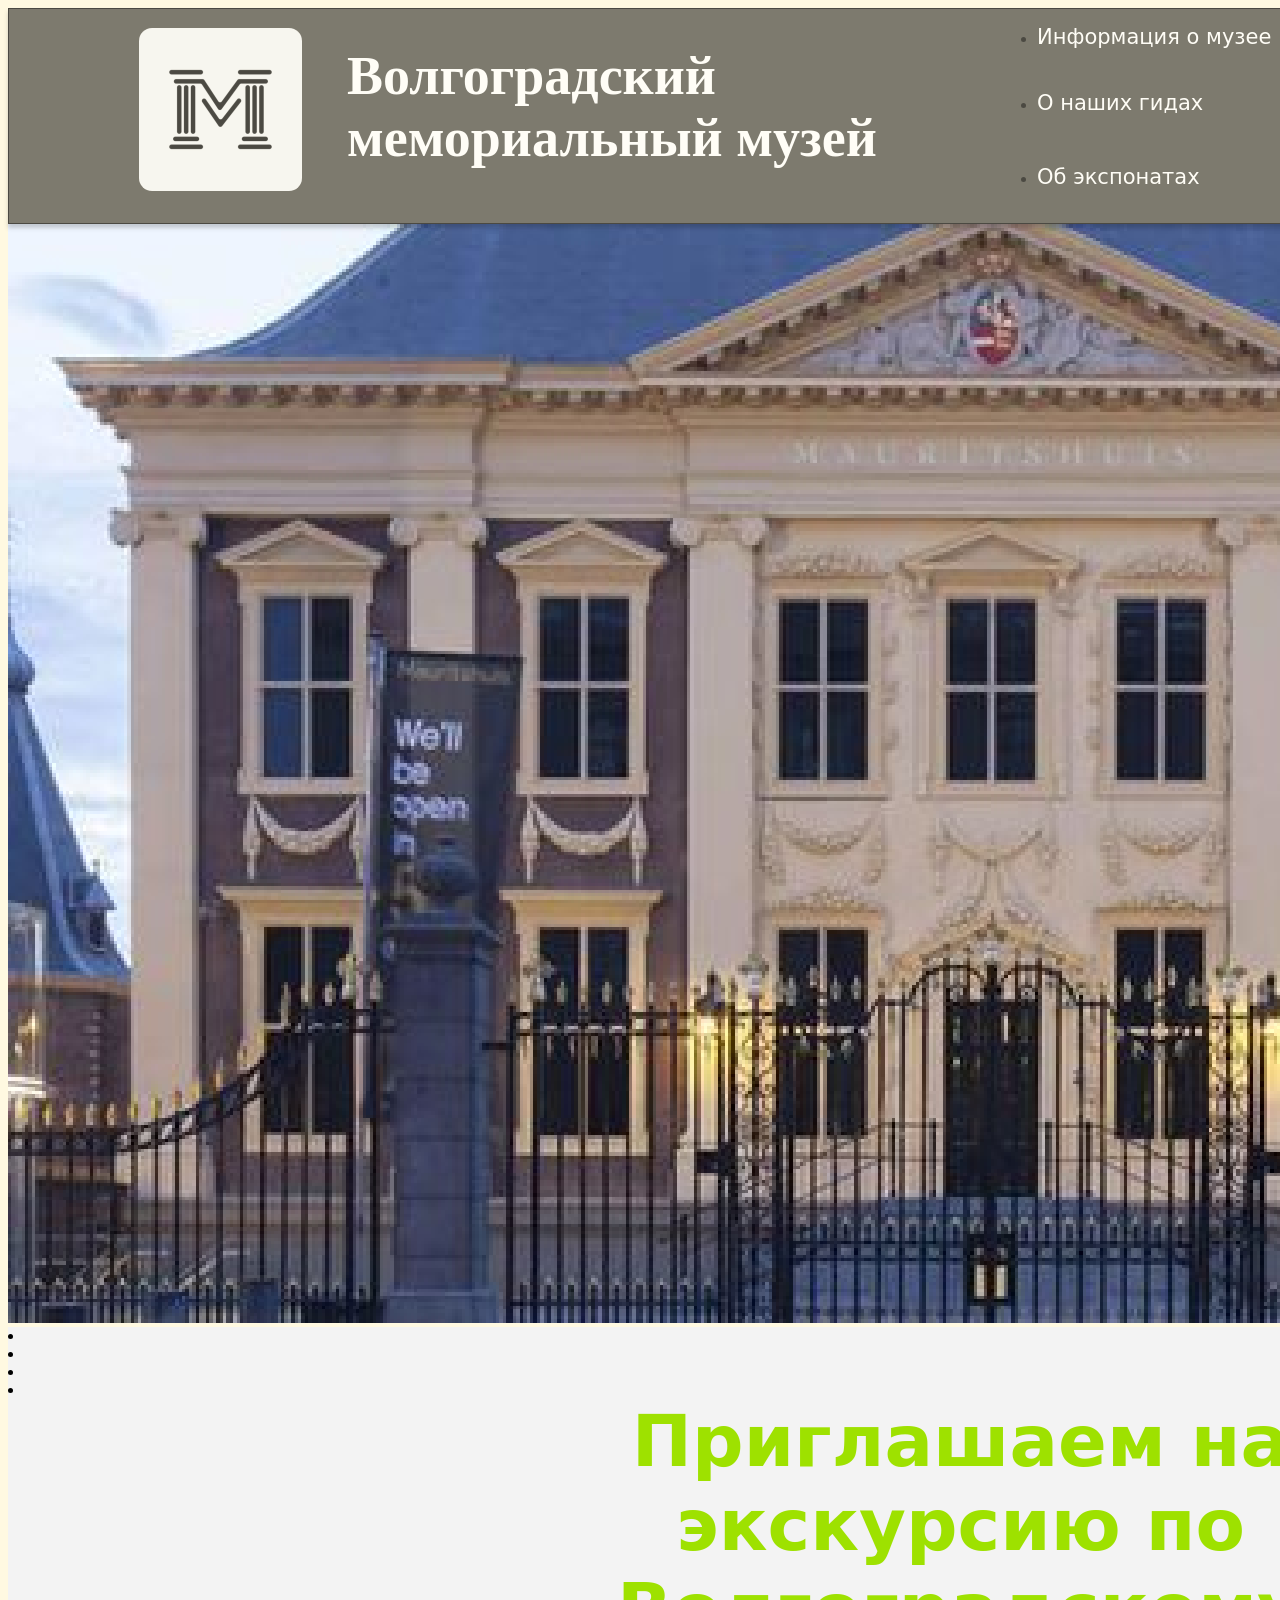
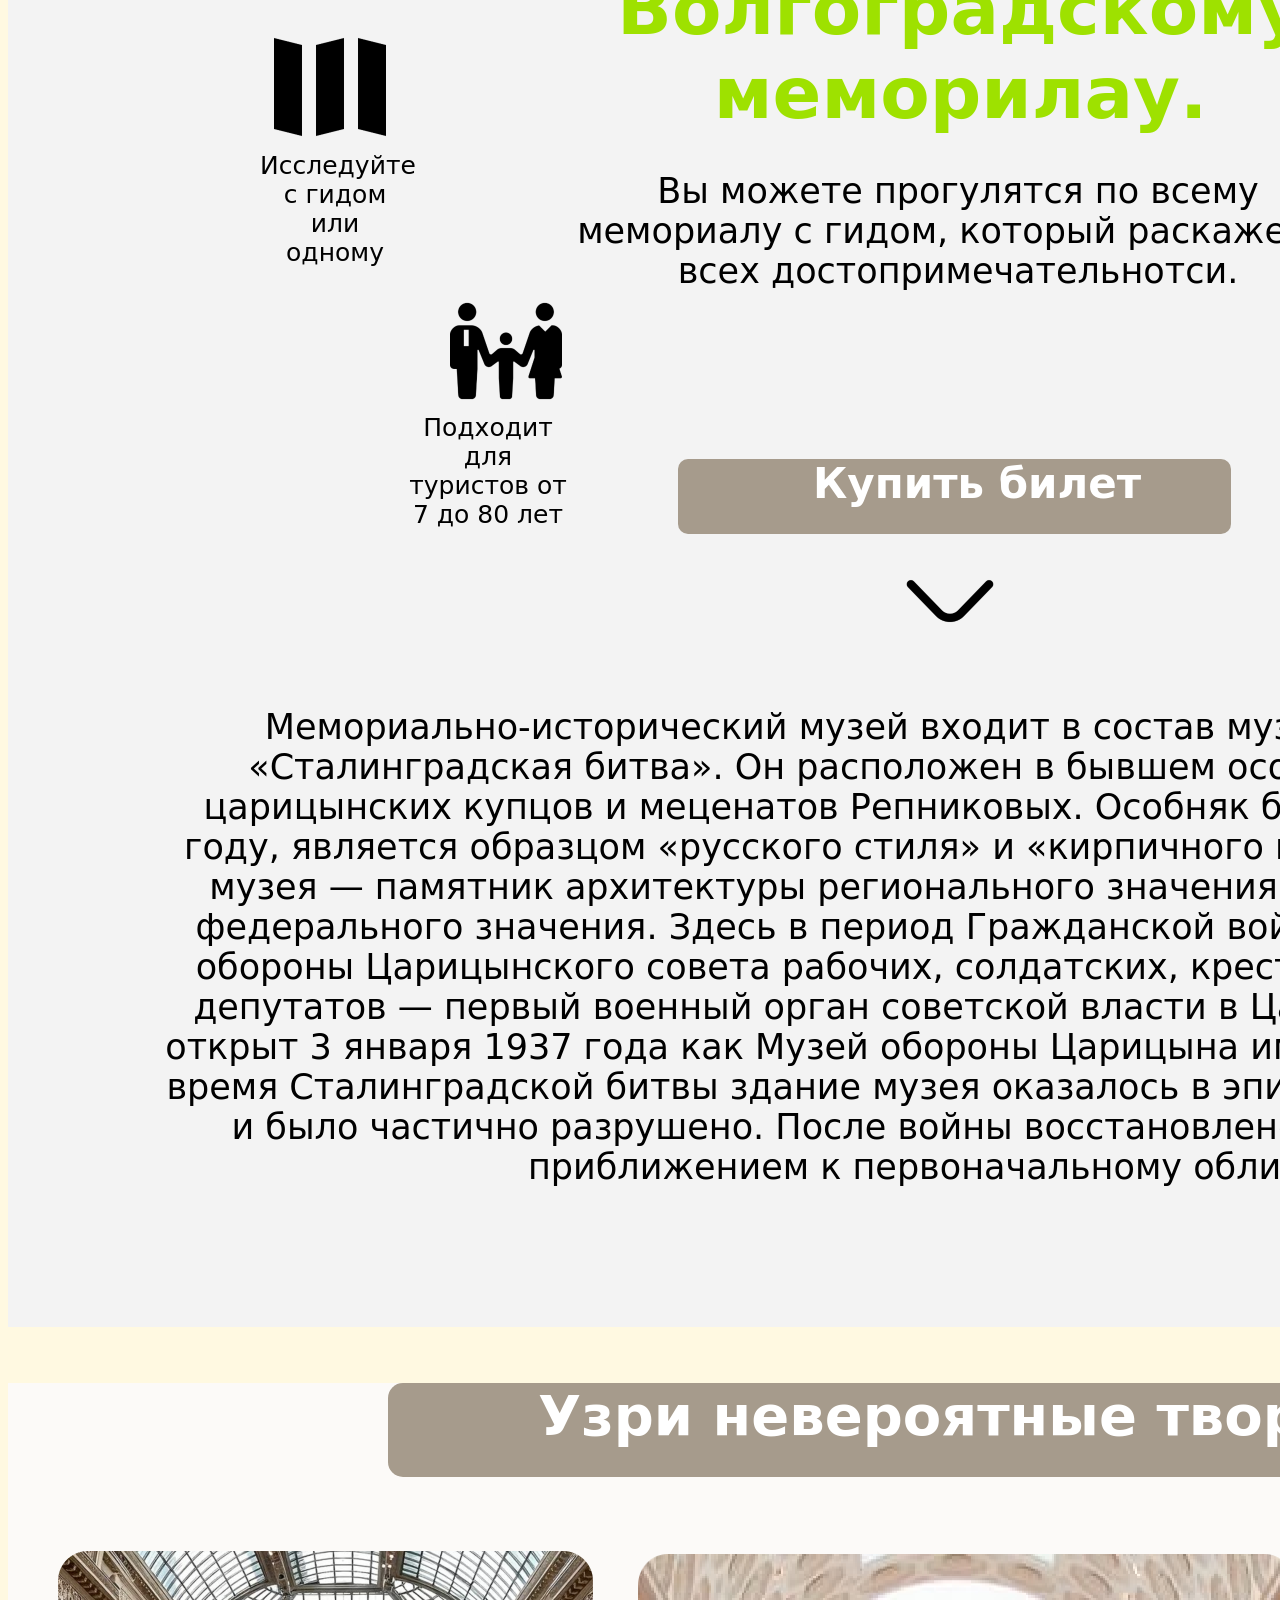
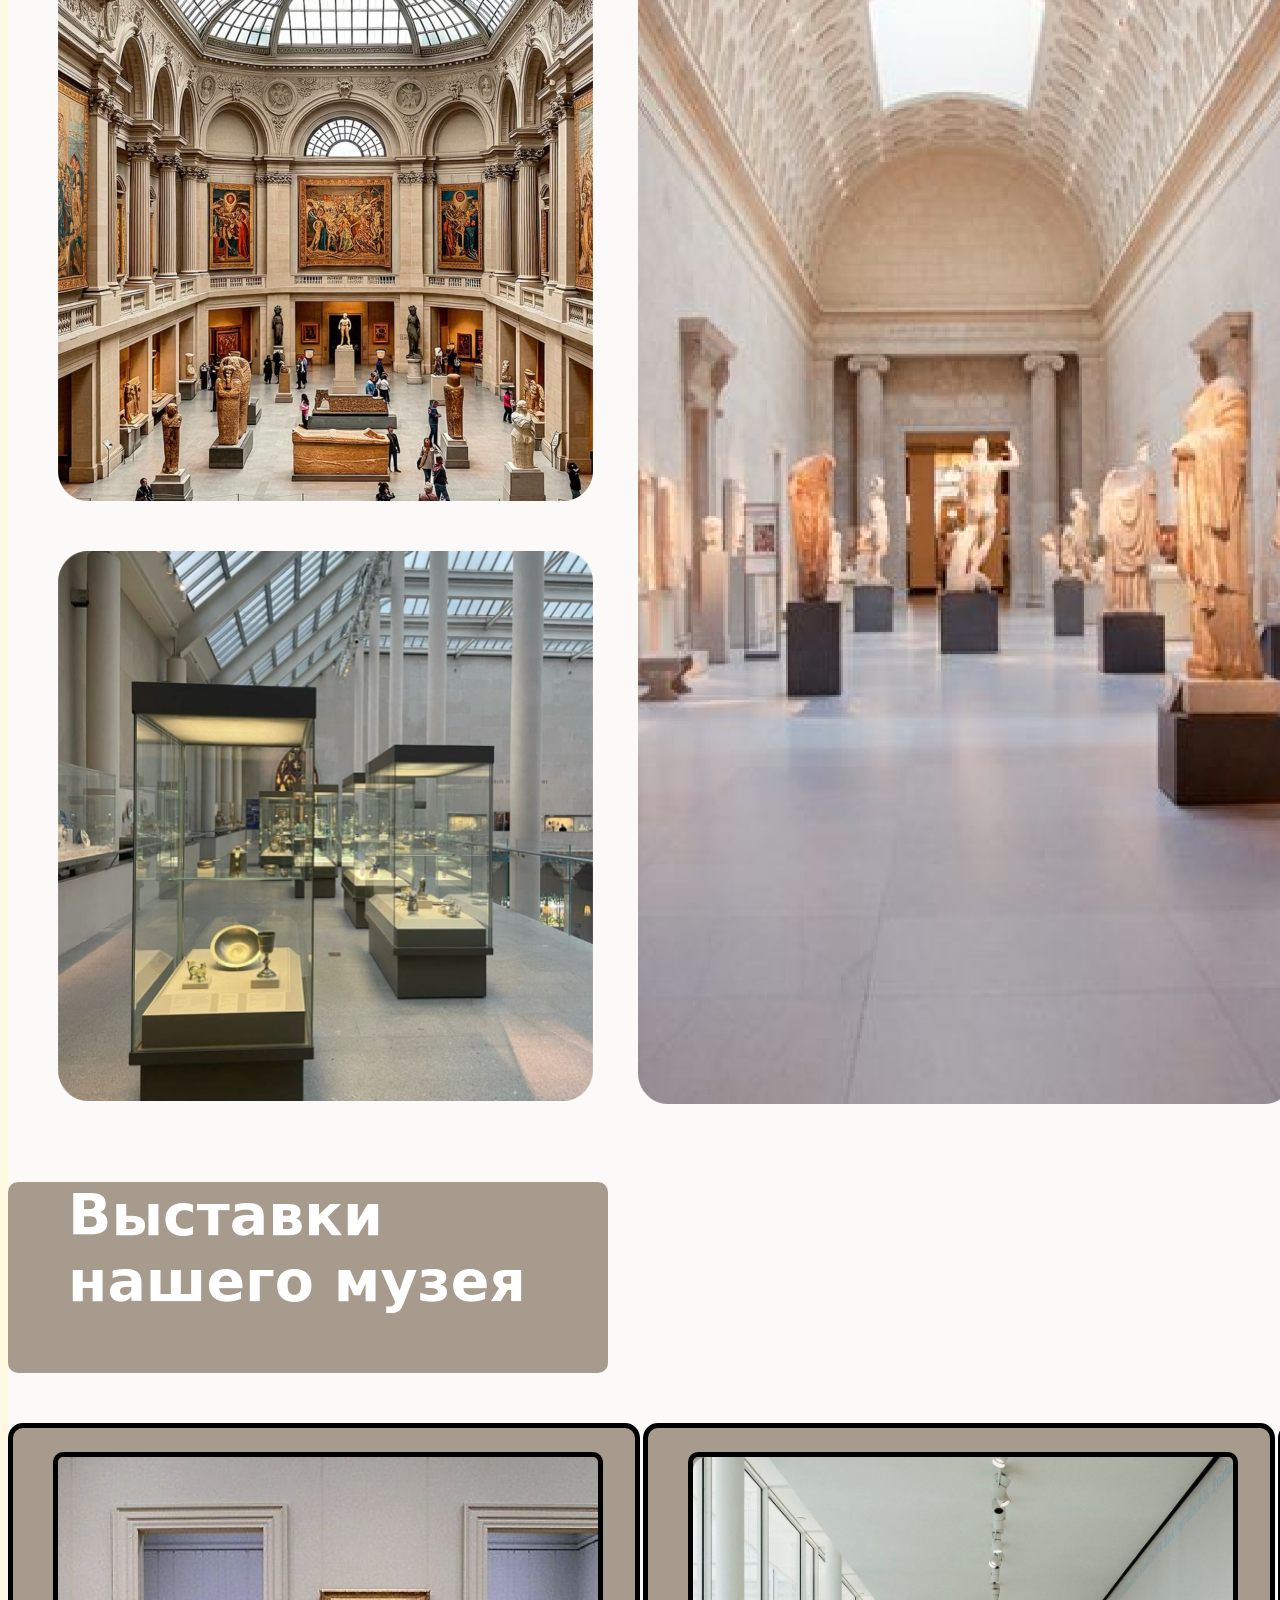
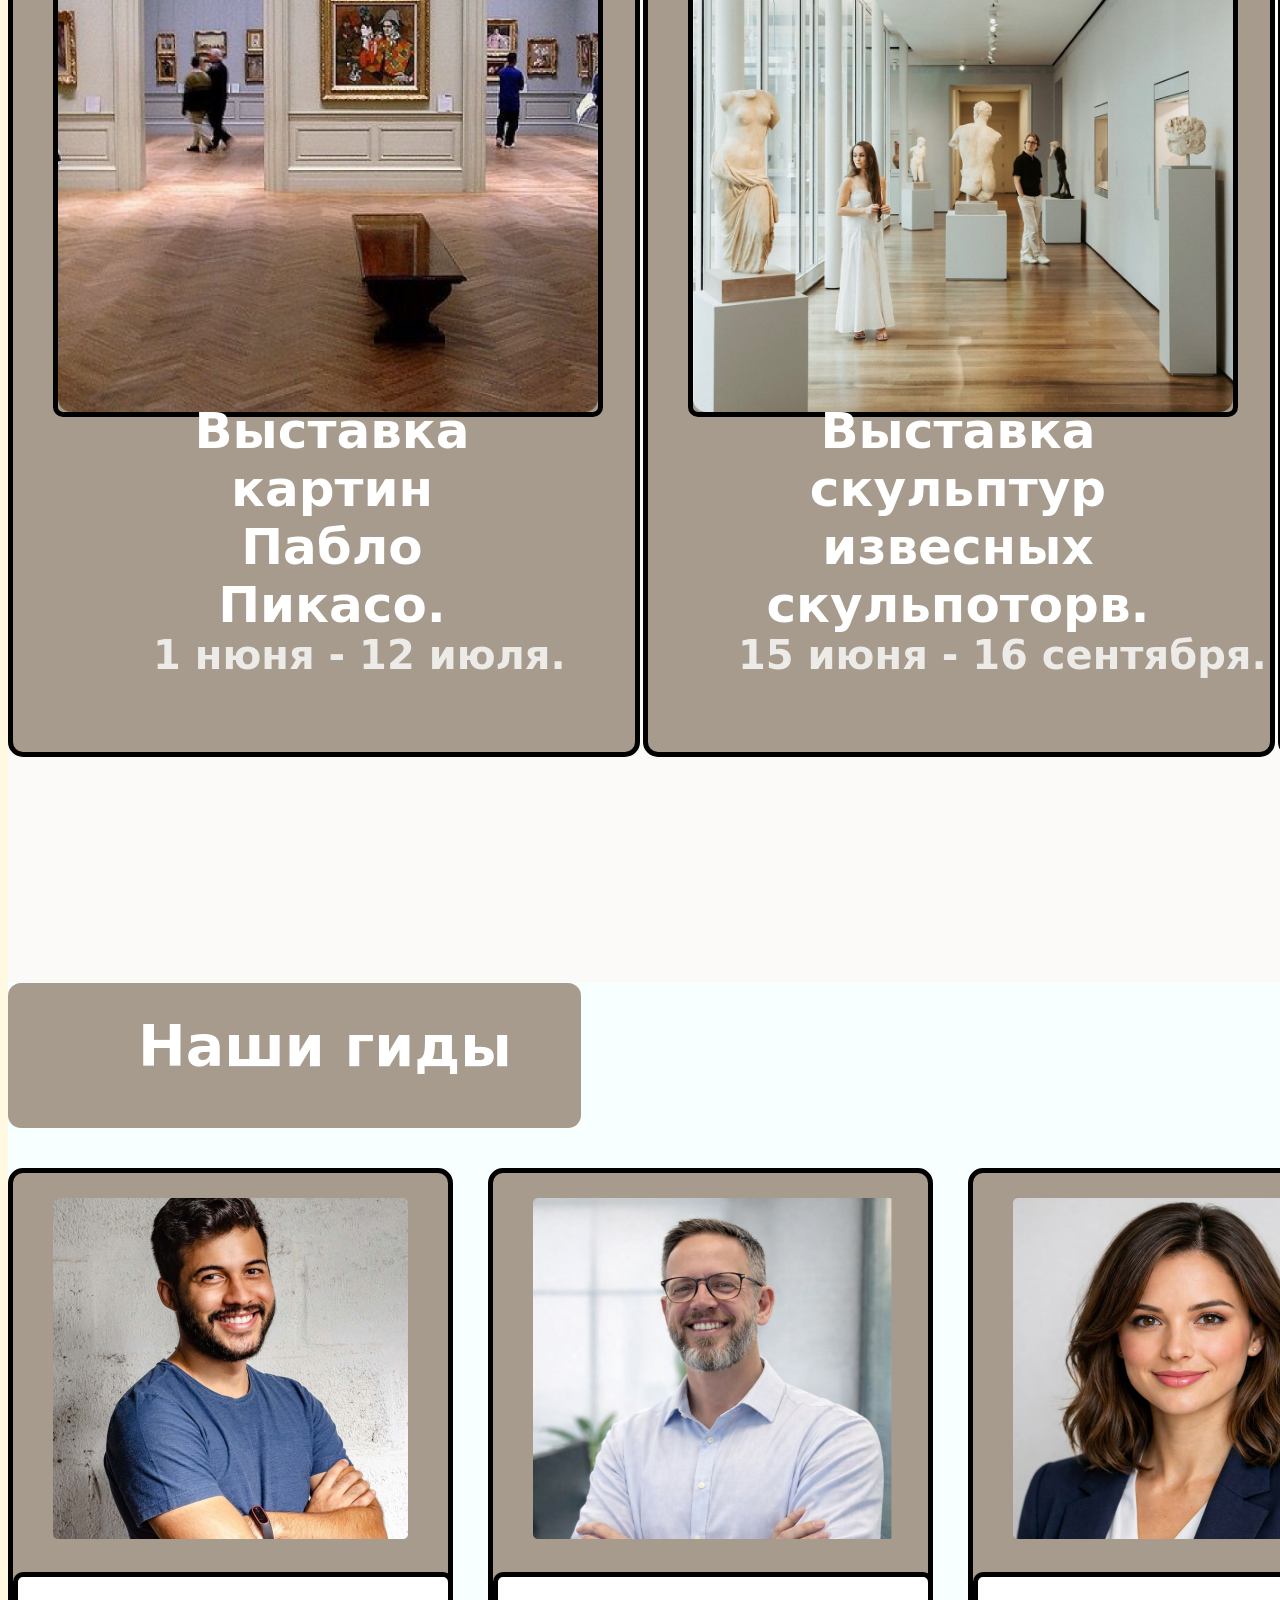
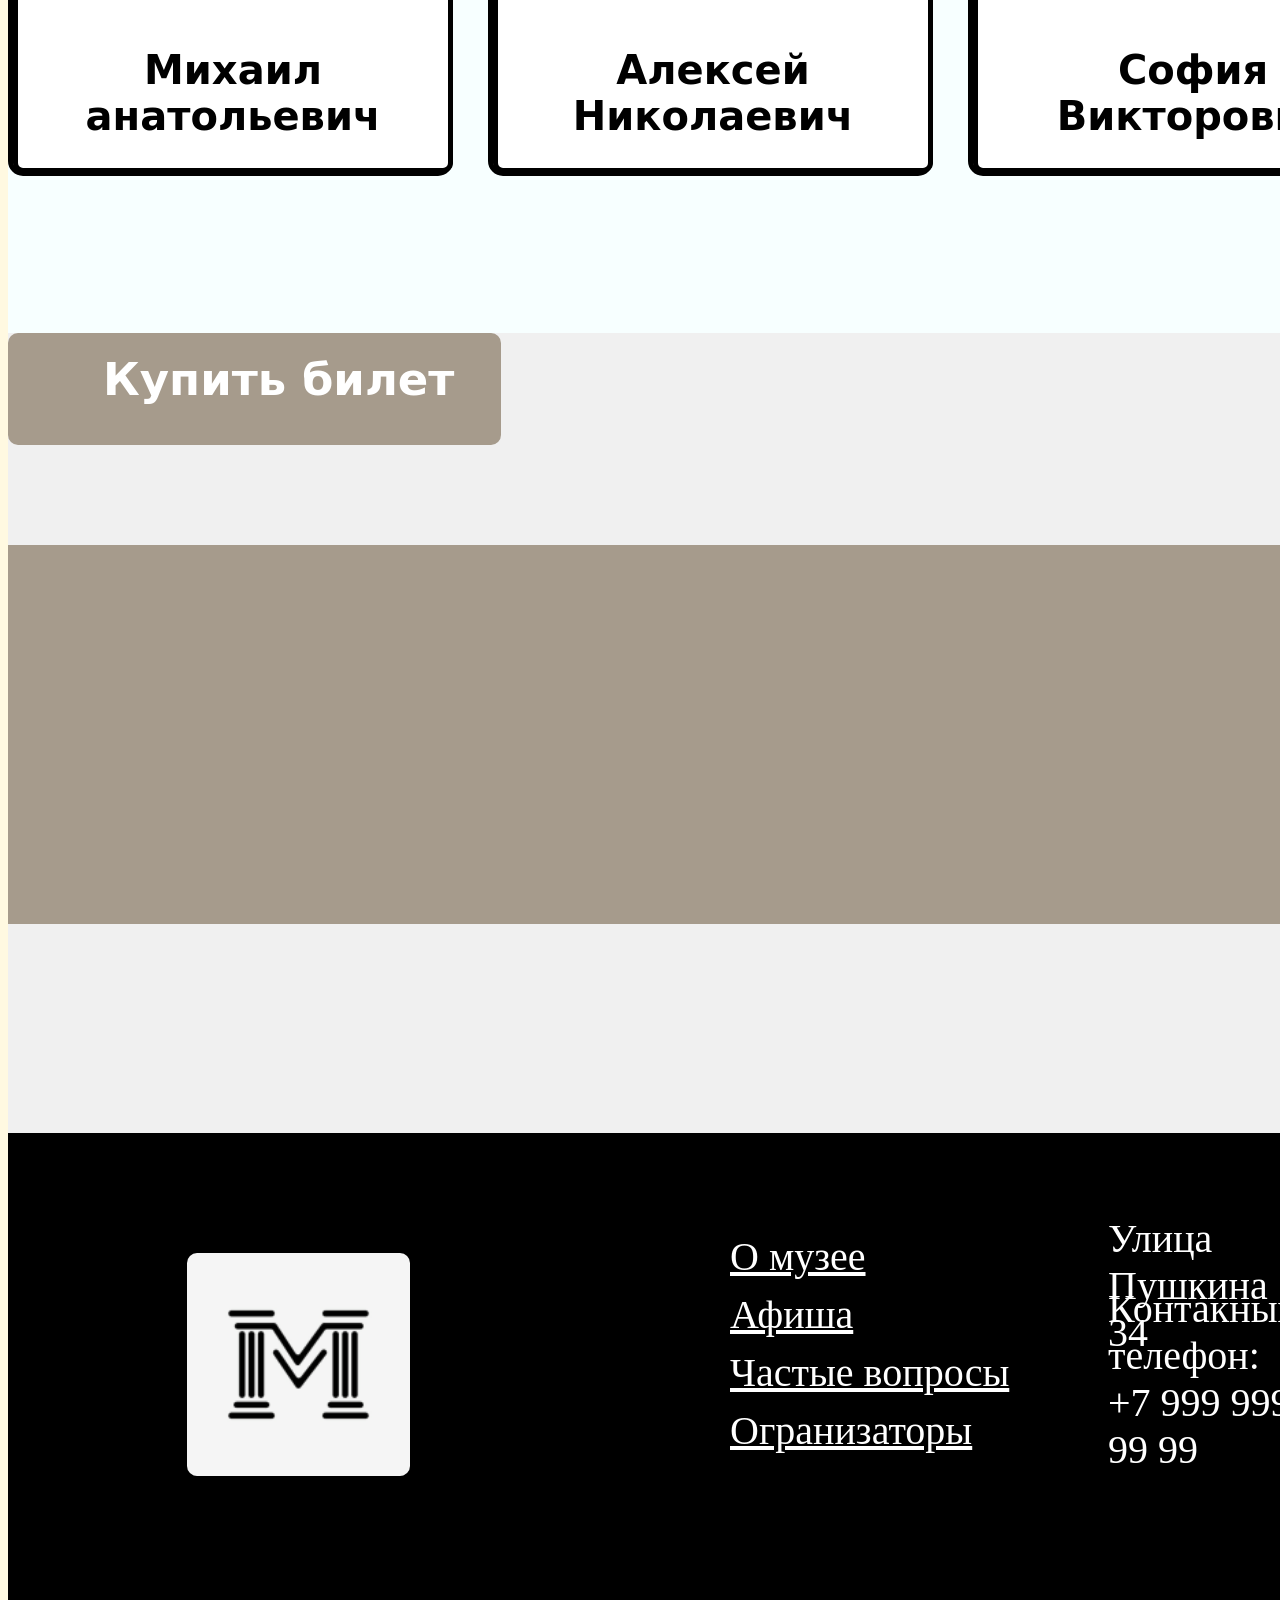
<file: index.html>
<!DOCTYPE html>
<html lang="en">
<head>
    <meta charset="UTF-8">
    <meta name="viewport" content="width=device-width, initial-scale=1.0">
    <link rel="stylesheet" href="style.css">
    
    <title>Мемориальный музей</title>
</head>
<body style="background-color: #FFF9E1">
    <header class="header">
        <div class="header-conteiner">
            <img src="img/logo.png" alt="" class="logo-img">
            <h1 class="museum-name">Волгоградский мемориальный музей</h1>
            <nav class="navbar-header">
                <ul class="nav-links">
                    <li>
                        <a href="newindex.html" class="navabout">Информация о музее</a>
                    </li>
                    <li>
                        <a href="#2" class="navguids">О наших гидах</a>
                    </li>
                    <li class="">
                        <a href="#1" class="navexponats">Об экспонатах</a>
                    </li>
                </ul>
            </nav>
        </div>
    </header>
    <main class="main">
        <img src="img/main.png" alt="" class="main-png">
        <div class="main-description">
            <div class="main-conteiner">
                <p class="invit">Приглашаем на экскурсию по Волгоградскому меморилау.</p>
                <p class="youcan">Вы можете прогулятся по всему мемориалу с гидом, который раскажет о всех достопримечательнотси. </p>
                <li>
                    <img src="img/mapimg.png" alt="" class="mapimg"> 
                    <p class="isl">Исследуйте с гидом или одному</p>
                </li>
                <li>
                    <img src="img/familyimg.png" alt="" class="familyimg">
                    <p class="age">Подходит для туристов от 7 до 80 лет</p>
                </li>
                <li>
                    <img src="img/otherimg.png" alt="" class="otherimg">
                    <p class="other">Мини карта со всеми экспонатами</p>
                </li>
                <li>
                    <img src="img/gift.png" alt="" class="gift">
                    <p class="free">Безплатные сувениры</p>
                </li>
            
                <div class="bilet">
                    <p class="buy">Купить билет</p>
                </div>
                <img src="img/arrow-down.png" alt="" id="s" class="arrow">
                <p class="bigtext">Мемориально-исторический музей входит в состав музея-заповедника «Сталинградская битва». Он расположен в бывшем особняке известных царицынских купцов и меценатов Репниковых. Особняк был построен в 1903 году, является образцом «русского стиля» и «кирпичного мастерства». Здание музея — памятник архитектуры регионального значения, памятник истории федерального значения. Здесь в период Гражданской войны находился штаб обороны Царицынского совета рабочих, солдатских, крестьянских и казачьих депутатов — первый военный орган советской власти в Царицыне.

Музей был открыт 3 января 1937 года как Музей обороны Царицына имени тов. Сталина. Во время Сталинградской битвы здание музея оказалось в эпицентре уличных боев и было частично разрушено. После войны восстановлено с максимальным приближением к первоначальному облику</p>  
            </div>  
        </div>
        <div class="gallery">
            <div class="main-galletry">
                <h2 class="h2">
                    <div class="see">
                        <p class="uzri">Узри невероятные творения</p>
                    </div>
                    <div class="main-paints">
                        <ul>
                            <img src="img/paint-1.png" alt="" class="paint1">
                        </ul>
                        <ul>
                            <img src="img/paint-2.png" alt="" class="paint2">
                        </ul>
                        <ul>
                            <img src="img/paint-midle.png" alt="" class="paint-midle">
                        </ul>
                        <ul>
                            <img src="img/paint-3.png" alt="" class="paint3">
                        </ul>
                        <ul>
                            <img src="img/paint-4.png" alt="" class="paint4">
                        </ul>
                    </div>
                    <div class="wehave">
                        <p class="nashi">Выставки нашего музея</p>
                    </div>
                    <div class="mygallery">
                        <div class="block1">
                            <ul>
                                <p class="name1">Выставка картин Пабло Пикасо.</p>
                                <p class="date1">1 нюня - 12 июля.</p>
                                <img src="img/gallery-1.png" alt="" class="gallery1">
                            </ul>
                        </div>   
                        <div class="block2">
                            <ul>
                                <p class="name2">Выставка скульптур извесных скульпоторв. </p>
                                <p class="date2">15 июня - 16 сентября.</p>
                                <img src="img/galletry-2.png" alt="" class="gallery2">
                            </ul>
                        </div>
                        <div class="block3">
                            <ul>
                                <p class="name3">Выставка артифактов 2 мир.войны</p>
                                <p class="date3">13 июля - 5 октября</p>
                                <img src="img/galletry3.png" alt="" class="galletry3">
                            </ul>
                        </div>
    
                    </div>
                </h2>
            </div>
        </div>
        <div class="personal">
            <div class="main-personal">
                <div class="guids">
                    <p class="bluds">Наши гиды</p>   
                </div>
                <div class="personal-list1">
                    <div class="guide-name1">
                        <p class="name-guy1">Михаил анатольевич</p>
                    </div>
                    <img src="img/worker1.png" alt="" class="worker1">
                </div>
                <div class="personal-list2">
                    <div class="guide-name2">
                        <p class="name-guy2">Алексей Николаевич</p>
                    </div>
                    <img src="img/worker2.png" alt="" class="worker2">
                </div>
                <div class="personal-list3">
                    <div class="guide-name3">
                        <p class="name-guy3">София Викторовна</p>
                    </div>
                    <img src="img/worker3.png" alt="" class="worker3">
                </div>
                <div class="personal-list4">
                    <div class="guide-name4">
                        <p class="name-guy4">Екатерина Андреевна</p>
                    </div>
                    <img src="img/worker4.png" alt="" class="worker4">
                </div>
            </div>
        </div>
        <div class="ticket-buy">
            <div class="buying">
                <p class="ticket">Купить билет</p>
            </div>
            <div class="main-buy-ticket">

            </div>
        </div>
    </main>
    <fooster>
        <div class="main-fooster">
            <img src="img/logo.png" alt="" class="fooster-logo">
            <li>
            <a href="" class="about">О музее</a>
            </li>
            <li>
            <a href="" class="afisha">Афиша</a>
            </li>
            <li>
            <a href="" class="quest">Частые вопросы</a>
            </li>
            <li>
            <a href="" class="organiz">Огранизаторы</a>
            </li>
            <p class="adres">Улица Пушкина 34</p>
            <p class="phone">Контакный телефон: +7 999 999 99 99</p>
        </div>
    </fooster>
    
</body>
</html>
</file>
<file: style.css>
.header-conteiner{
    width: 1918px;
    height: 216px;
    background: rgba(0, 0, 0, 0.72);
    opacity: 0.7;
    border: 1.5px solid rgba(0, 0, 0, 1);
    box-sizing: border-box;
    box-shadow: 0px 4px 4px 0px rgba(0, 0, 0, 0.25);
    display: flex;
   
}
.logo-img{
    border-radius: 13px;
    margin-top: 19px;
    margin-left: 130px;
    width: 163px;
    height: 163px;
    
    
}
.museum-name{
    font-size: 54px;
    text-align: left;
    width: 650px;
    margin-left: 45px;
    margin-bottom: 130px;
    font-family: "open sans";
    color: white;
}
.navabout{
    color: white;
    font-size: 21px;
    margin-right: 555px;
    font-family: system-ui, -apple-system, BlinkMacSystemFont, 'Segoe UI', Roboto, Oxygen, Ubuntu, Cantarell, 'Open Sans', 'Helvetica Neue', sans-serif;
    text-decoration: none;
    list-style-type: none;
    
    display: flex;
    
}
.navguids{
    color: white;
    font-size: 21px;
    text-decoration: none;
    margin-top: 42px;
    margin-right: 344px;
    display: flex;
    font-family: system-ui, -apple-system, BlinkMacSystemFont, 'Segoe UI', Roboto, Oxygen, Ubuntu, Cantarell, 'Open Sans', 'Helvetica Neue', sans-serif;
}

.navexponats{
    color: white;
    font-size: 21px;
    margin-top: 50px;
    margin-right: 44px;
    display: flex;
    text-decoration: none;
    font-family: system-ui, -apple-system, BlinkMacSystemFont, 'Segoe UI', Roboto, Oxygen, Ubuntu, Cantarell, 'Open Sans', 'Helvetica Neue', sans-serif;
}
.main-conteiner{
    width: 1918px;
    height: 1600px;
    background-color: rgb(243, 243, 243);
    overflow: hidden;
    
}
.invit{
    font-size: 72px;
    color: #9EE100;
    font-weight: 800;
    width: 1005px;
    height: 240px;
    margin-left: 450px;
    
    position: absolute;
    text-align: center;
    font-family: system-ui, -apple-system, BlinkMacSystemFont, 'Segoe UI', Roboto, Oxygen, Ubuntu, Cantarell, 'Open Sans', 'Helvetica Neue', sans-serif;
}
.youcan{
    font-size: 35px;
    color: black;
    font-family: system-ui, -apple-system, BlinkMacSystemFont, 'Segoe UI', Roboto, Oxygen, Ubuntu, Cantarell, 'Open Sans', 'Helvetica Neue', sans-serif;
    font-weight: 4px;
    height: auto;
    position: absolute;
    
    width: 800px;
    text-align: center;
    margin-left: 550px;
    margin-top: 444px;
    position: absolute;

}
.main-png{
    height: auto;
    width: auto;
    cursor: pointer;
}
.mapimg{
    width: auto;
    height: auto;
    margin-top: 304px;
    margin-left: 244px;
    position: absolute;
    
}
.isl{
    margin-top: 424px;
    display: inline-block;
    position: absolute;
    font-size: 25px;
    text-align: center;
    width: 150px;
    margin-left: 230px;
    font-family: system-ui, -apple-system, BlinkMacSystemFont, 'Segoe UI', Roboto, Oxygen, Ubuntu, Cantarell, 'Open Sans', 'Helvetica Neue', sans-serif;
}
.familyimg{
    margin-top: 550px;
    margin-left: 420px;
    width: auto;
    height: auto;
    position: absolute;
    
}
.age{
    font-size: 25px;
    position: absolute;
    text-align: center;
    margin-left: 400px;
    width: 160px;
    margin-top: 650px;
    font-family: system-ui, -apple-system, BlinkMacSystemFont, 'Segoe UI', Roboto, Oxygen, Ubuntu, Cantarell, 'Open Sans', 'Helvetica Neue', sans-serif;
}
.otherimg{
    margin-left: 1469px;
    margin-top: 270px;
    position: absolute;

    
}
.other{
    font-size: 25px;
    margin-left: 1450px;
    margin-top: 380px;
    position: absolute;
    width: 150px;
    text-align: center;
    font-family: system-ui, -apple-system, BlinkMacSystemFont, 'Segoe UI', Roboto, Oxygen, Ubuntu, Cantarell, 'Open Sans', 'Helvetica Neue', sans-serif;
}
.gift{
    margin-left: 1300px;
    margin-top: 526px;
    position: absolute;
    transform: scale(1.2);
}
.free{
    font-size: 25px;
    margin-left: 1300px;
    position: absolute;
    margin-top: 650px;
    width: 100px;
    text-align: center;
    font-family: system-ui, -apple-system, BlinkMacSystemFont, 'Segoe UI', Roboto, Oxygen, Ubuntu, Cantarell, 'Open Sans', 'Helvetica Neue', sans-serif;
}
.bilet{
    background-color: #A69B8C;
    width: 553px;
    height: 75px;
    border-radius: 10px;
    margin-top: 660px;
    margin-left: 670px ;
    transition: 0.4s;
    cursor: pointer;
    
}
.bilet:hover{
    transform: scale(1.2);
}
.buy{
    font-size: 42px;
    font-weight: 700;
    color: white;
    margin-left: 135px;
    display: inline;
    font-family: system-ui, -apple-system, BlinkMacSystemFont, 'Segoe UI', Roboto, Oxygen, Ubuntu, Cantarell, 'Open Sans', 'Helvetica Neue', sans-serif;
}
.arrow{
    margin-left: 875px;
    
}
.bigtext{
    font-size: 35px;
    width: 1535px;
    height: 703px;
    font-weight: 300px;
    text-align: center;
    margin-left: 150px;
    font-family: system-ui, -apple-system, BlinkMacSystemFont, 'Segoe UI', Roboto, Oxygen, Ubuntu, Cantarell, 'Open Sans', 'Helvetica Neue', sans-serif;
}
.bigtext:hover{
    text-decoration: none;
    color: black;
    position: relative;

}

.see{
    width: 1097px;
    height: 94px;
    border-radius: 15px;
    margin-left: 380px;
    background-color: #A69B8C;
}
.main-galletry{
    background-color: rgb(252, 250, 248);
    width: 1918px;
    height: 2800px;
}
.uzri{
    font-size: 56px;
    color: white;
    margin-left: 150px;
    font-family: system-ui, -apple-system, BlinkMacSystemFont, 'Segoe UI', Roboto, Oxygen, Ubuntu, Cantarell, 'Open Sans', 'Helvetica Neue', sans-serif;
}
.paint1{
    width: 535px;
    height: 550px;
    transition: 0.4s;
    margin-top: 50px;
    margin-left: 10px;
    position: absolute;
    cursor: pointer;
    transition: 0.4s;
}
.paint1:hover{
    transform: scale(1.2);
}
.paint2{
    width: 535px;
    height: 550px;
    margin-top: 650px;
    margin-left: 10px;
    position: absolute;
    cursor: pointer;
    transition: 0.4s;
    
}
.paint2:hover{
    transform: scale(1.2);
}
.paint-midle{
    margin-left: 590px;
    margin-top: 53px;
    width: 656px;
    height: 1150px;
    position: absolute;
    cursor: pointer;
    transition: 0.4s;
    
}
.paint-midle:hover{
    transform: scale(1.2);
}
.paint3{
    margin-left: 1300px;
    margin-top: 55px;
    cursor: pointer;
    transition: 0.4s;

}
.paint3:hover{
    transform: scale(1.2);
}
.paint4{
    margin-left: 1300px;
    width: 546px;
    margin-top: 35px;
    cursor: pointer;
    transition: 0.4s;
}
.paint4:hover{
    transform: scale(1.2);
}
.wehave{
    width: 600px;
    height: 191px;
    background-color: #A69B8C;
    border-radius: 10px;
    margin-top: 80px;
    

}
.nashi{
    font-size: 57px;
    color: white;
    font-family: system-ui, -apple-system, BlinkMacSystemFont, 'Segoe UI', Roboto, Oxygen, Ubuntu, Cantarell, 'Open Sans', 'Helvetica Neue', sans-serif;
    width: 500px;
    margin-left: 60px;
    
    

}
.block1{
   background-color: #A69B8C;
   border: 5px  rgb(0, 0, 0);
   width: 622px;
   height: 924px;
   margin-top: 50px;
   position: absolute;
   border-style: solid;
   border-radius: 15px;
   

}

.gal1text{
    font-size: 40px;
    margin-bottom: 510px;
    color: white;
    font-family: system-ui, -apple-system, BlinkMacSystemFont, 'Segoe UI', Roboto, Oxygen, Ubuntu, Cantarell, 'Open Sans', 'Helvetica Neue', sans-serif;
}

    




.name1{
    font-size: 50px;
    color: white;
    margin-top: 550px;
    position: absolute;
    text-align: center;
    width: 400px;
    transition: color 0.6s ease;
    margin-left: 79px;
    cursor: pointer;
    font-family: system-ui, -apple-system, BlinkMacSystemFont, 'Segoe UI', Roboto, Oxygen, Ubuntu, Cantarell, 'Open Sans', 'Helvetica Neue', sans-serif;
}
.name1:hover{
    color: rgb(255, 228, 75);
}
.date1{
    font-size: 40px;
    font-family: system-ui, -apple-system, BlinkMacSystemFont, 'Segoe UI', Roboto, Oxygen, Ubuntu, Cantarell, 'Open Sans', 'Helvetica Neue', sans-serif;
    color: white;
    text-align: center;
    position: absolute;
    margin-top: 780px;
    margin-left: 100px;
    opacity: 0.8;
    
}
.gallery1{
    width: 540px;
    transition: 0.4s ease;
    border: 5px; color: rgb(0, 0, 0);
    border-style: solid; 
    border-radius: 10px;

}
.gallery1:hover{
    transform: scale(1.05);

}


.block2{
    background-color: #A69B8C;
   border: 5px  rgb(0, 0, 0);
   width: 622px;
   height: 924px;
   margin-top: 50px;
   margin-left: 635px;
   position: absolute;
   border-style: solid;
   border-radius: 15px;
   position: absolute;
}
.name2{
    font-size: 50px;
    color: white;
    margin-top: 550px;
    position: absolute;
    text-align: center;
    width: 500px;
    transition: color 0.6s ease;
    margin-left: 20px;
    cursor: pointer;
    font-family: system-ui, -apple-system, BlinkMacSystemFont, 'Segoe UI', Roboto, Oxygen, Ubuntu, Cantarell, 'Open Sans', 'Helvetica Neue', sans-serif;

}
.name2:hover{
    color: rgb(255, 228, 75);
}
.date2{
    font-size: 40px;
    font-family: system-ui, -apple-system, BlinkMacSystemFont, 'Segoe UI', Roboto, Oxygen, Ubuntu, Cantarell, 'Open Sans', 'Helvetica Neue', sans-serif;
    color: white;
    text-align: center;
    position: absolute;
    margin-top: 780px;
    margin-left: 50px;
    opacity: 0.8;
    
}
.gallery2{
    width: 540px;
    border: 5px; color: rgb(0, 0, 0);
    border-style: solid;
    transition: 0.4s;
    border-radius: 10px;
    

}
.gallery2:hover{
    transform: scale(1.05);
}
.block3{
    background-color: #A69B8C;
   border: 5px  rgb(0, 0, 0);
   width: 622px;
   height: 924px;
   margin-top: 50px;
   margin-left: 1270px;
   position: absolute;
   border-style: solid;
   border-radius: 15px;
   position: absolute
}
.name3{
    font-size: 50px;
    color: white;
    margin-top: 550px;
    position: absolute;
    text-align: center;
    cursor: pointer;
    width: 500px;
    transition: 0.4s;
    margin-left: 30px;
    font-family: system-ui, -apple-system, BlinkMacSystemFont, 'Segoe UI', Roboto, Oxygen, Ubuntu, Cantarell, 'Open Sans', 'Helvetica Neue', sans-serif;
    
}
.name3:hover{
    color: rgb(255, 228, 75);
}
.date3{
    font-size: 40px;
    font-family: system-ui, -apple-system, BlinkMacSystemFont, 'Segoe UI', Roboto, Oxygen, Ubuntu, Cantarell, 'Open Sans', 'Helvetica Neue', sans-serif;
    color: white;
    text-align: center;
    position: absolute;
    width: 600px;
    margin-top: 780px;
    
    opacity: 0.8;
}
.galletry3{
    position: absolute;
    width: 540px;
    border: 5px; color: rgb(0, 0, 0);
    border-style: solid;
    transition: 0.4s;
    border-radius: 10px;
    transition: 0.4s;
}
.galletry3:hover{
    transform: scale(1.05);
}
.main-personal{
    background-color: rgb(247, 255, 255);
    width: 1918px;
    height: 950px;
}
.guids{
    width: 573px;
    height: 145px;
    background-color: #A69B8C;
    border-radius: 13px;

}

.bluds{
    font-size: 57px;
    color: white;
    font-weight: 600;
    margin-left: 130px;
    position: absolute;
    margin-top: 30px;
    transition: 0.4s;
    cursor: pointer;
    font-family: system-ui, -apple-system, BlinkMacSystemFont, 'Segoe UI', Roboto, Oxygen, Ubuntu, Cantarell, 'Open Sans', 'Helvetica Neue', sans-serif;
}
.bluds:hover{
    transform: scale(1.2);
}
.personal-list1{
    width: 435px;
    height: 598px;
    background: rgba(166, 155, 140, 1);
    border: 5px solid rgba(0, 0, 0, 1);
    border-radius: 15px;
    position: absolute;
    margin-top: 40px;
}
.guide-name1{
    width: 430px;
    height: 191px;
    background-color: white;
    position: absolute;
    margin-top: 399px;
    border: 5px solid #000000;
    border-radius: 10px;

}
.name-guy1{
    font-size: 40px;
    text-align: center;
    margin-top: 70px;
    font-weight: 700;
    font-family: system-ui, -apple-system, BlinkMacSystemFont, 'Segoe UI', Roboto, Oxygen, Ubuntu, Cantarell, 'Open Sans', 'Helvetica Neue', sans-serif;
}
.worker1{
    margin-top: 25px;
    margin-left: 40px;
    transition: 0.4s;

}
.worker1:hover{
    transform: scale(1.1);
}
.personal-list2{
    width: 435px;
    height: 598px;
    background: rgba(166, 155, 140, 1);
    border: 5px solid rgba(0, 0, 0, 1);
    border-radius: 15px;
    position: absolute;
    margin-top: 40px;
    margin-left: 480px;
}
.guide-name2{
    width: 430px;
    height: 191px;
    background-color: white;
    position: absolute;
    margin-top: 399px;
    border: 5px solid #000000;
    border-radius: 10px;
}
.name-guy2{
   font-size: 40px;
    text-align: center;
    margin-top: 70px;
    font-weight: 700;
    font-family: system-ui, -apple-system, BlinkMacSystemFont, 'Segoe UI', Roboto, Oxygen, Ubuntu, Cantarell, 'Open Sans', 'Helvetica Neue', sans-serif;  
}
.worker2{
    margin-top: 25px;
    margin-left: 40px;
    transition: 0.4s;

}
.worker2:hover{
    transform: scale(1.1);
}
.personal-list3{
      width: 435px;
    height: 598px;
    background: rgba(166, 155, 140, 1);
    border: 5px solid rgba(0, 0, 0, 1);
    border-radius: 15px;
    position: absolute;
    margin-top: 40px;
    margin-left: 960px;
}
.guide-name3{
    width: 430px;
    height: 191px;
    background-color: white;
    position: absolute;
    margin-top: 399px;
    border: 5px solid #000000;
    border-radius: 10px;
}
.name-guy3{
    font-size: 40px;
    text-align: center;
    margin-top: 70px;
    font-weight: 700;
    font-family: system-ui, -apple-system, BlinkMacSystemFont, 'Segoe UI', Roboto, Oxygen, Ubuntu, Cantarell, 'Open Sans', 'Helvetica Neue', sans-serif;  
}
.worker3{
    margin-top: 25px;
    margin-left: 40px;
    transition: 0.4s;

}
.worker3:hover{
    transform: scale(1.1);
}
.personal-list4{
      width: 435px;
    height: 598px;
    background: rgba(166, 155, 140, 1);
    border: 5px solid rgba(0, 0, 0, 1);
    border-radius: 15px;
    position: absolute;
    margin-top: 40px;
    margin-left: 1440px;
}
.guide-name4{
    width: 430px;
    height: 191px;
    background-color: white;
    position: absolute;
    margin-top: 399px;
    border: 5px solid #000000;
    border-radius: 10px;
}
.name-guy4{
    font-size: 40px;
    text-align: center;
    margin-top: 70px;
    font-weight: 700;
    font-family: system-ui, -apple-system, BlinkMacSystemFont, 'Segoe UI', Roboto, Oxygen, Ubuntu, Cantarell, 'Open Sans', 'Helvetica Neue', sans-serif;  
}
.worker4{
    margin-top: 25px;
    margin-left: 40px;
    transition: 0.4s;

}
.worker4:hover{
    transform: scale(1.1);
}
.ticket-buy{
    width: 1919px;
    height: 800px;
    background-color: #f0f0f0;
}
.buying{
    width: 493px;
    height: 112px;
    background-color: #A69B8C;
    border-radius: 10px;
}
.ticket{
    font-size: 45px;
    color: white;
    font-weight: 700;
    position: absolute;
    margin-top:  20px;
    margin-left: 95px;
    font-family: system-ui, -apple-system, BlinkMacSystemFont, 'Segoe UI', Roboto, Oxygen, Ubuntu, Cantarell, 'Open Sans', 'Helvetica Neue', sans-serif;
}
.main-buy-ticket{
    width: 1918px;
    height: 379px;
    background-color: #A69B8C;
    margin-top: 100px;
}
.body{
    width: 100%;
    height: 100%;
}


.main-fooster{
    width: 1918px;
    height: 497px;
    background-color: black;
}
.fooster-logo{
    width: 223px;
    height: 223px;
    margin-top: 120px;
    margin-left: 179px;
    position: absolute;
    border-radius: 10px;

}
.about{
    color: white;
    font-size: 40px;
    margin-left: 700px;
    margin-top: 100px;
    position: absolute;
}
.afisha{
    color: white;
    font-size: 40px;
    margin-left: 700px;
    margin-top: 140px;
    position: absolute;
}
.quest{
    color: white;
    font-size: 40px;
    margin-left: 700px;
    margin-top: 180px;
    position: absolute;
}
.organiz{
    color: white;
    font-size: 40px;
    margin-left: 700px;
    margin-top: 220px;
    position: absolute;
}
.adres{
    color: white;
    font-size: 40px;
    margin-top: 10px;

    position: absolute;
    margin-left: 1100px
    
}
.phone{
    color: white;
    font-size: 40px;
    margin-left: 1100px;
    position: absolute;
    margin-top: 80px;
    
}
</file>
